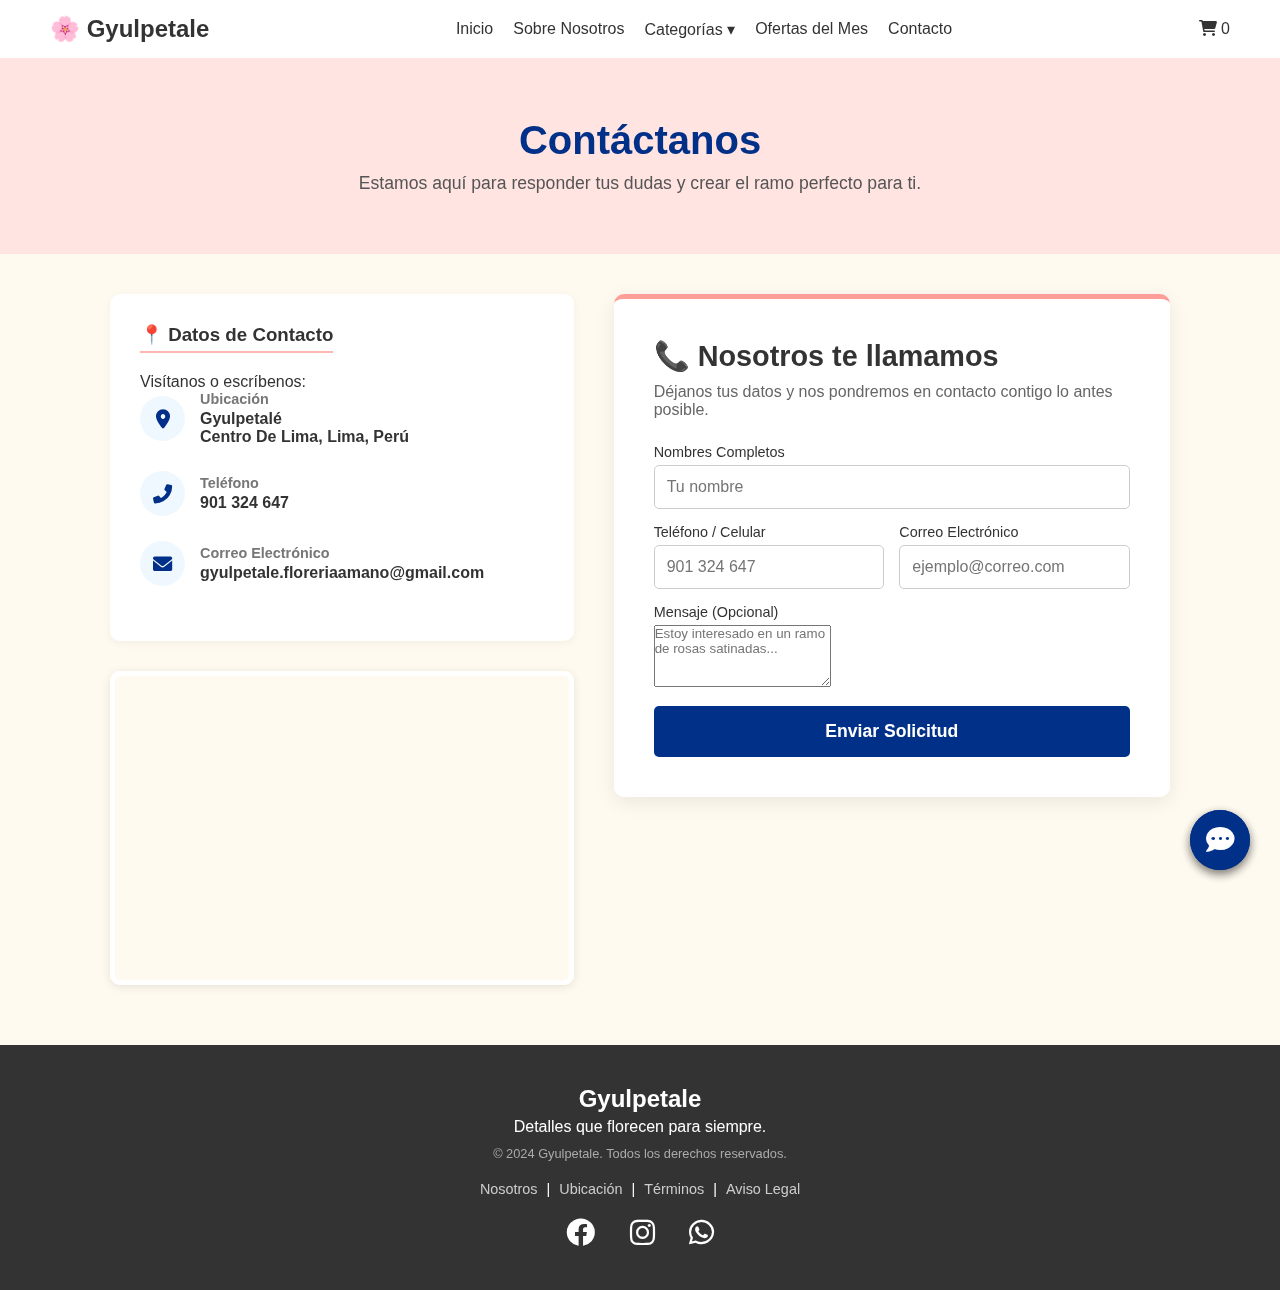
<file: contacto.html>
<!DOCTYPE html>
<html lang="es">
<head>
    <meta charset="UTF-8">
    <title>Contacto - Gyulpetale</title>
    <link rel="stylesheet" href="css/fondo.css">
    <link rel="stylesheet" href="css/estilos.css">
    <link rel="stylesheet" href="https://cdnjs.cloudflare.com/ajax/libs/font-awesome/6.0.0/css/all.min.css">
</head>
<body>

    <header>
        <nav class="menu-horizontal">
            <div class="logo-container">
                <h2>🌸 Gyulpetale</h2>
            </div>
            <ul class="links">
                <li><a href="index.html">Inicio</a></li>
                <li><a href="nosotros.html">Sobre Nosotros</a></li>
                <li class="dropdown">
                    <a href="#">Categorías ▾</a>
                    <ul class="dropdown-content">
                        <li><a href="categoria.html?tipo=tejido">Flores de Tejido</a></li>
                        <li><a href="categoria.html?tipo=limpiapipa">Flores de Limpiapipa</a></li>
                        <li><a href="categoria.html?tipo=satinada">Flores de Cinta Satinada</a></li>
                        <li><a href="categoria.html?tipo=eco">Flores Eco-sostenibles</a></li>
                    </ul>
                </li>
                <li><a href="ofertas.html">Ofertas del Mes</a></li>
                <li><a href="contacto.html" class="active">Contacto</a></li>
            </ul>
            <div class="carrito-icono" onclick="toggleCarrito()">
                <i class="fas fa-shopping-cart"></i> <span id="contador-carrito">0</span>
            </div>
        </nav>
    </header>

    <div class="overlay-fondo" id="overlay" onclick="toggleCarrito()"></div>
    <div class="sidebar-carrito" id="sidebar-carrito">
        <div class="sidebar-header">
            <h3>Tu Carrito</h3>
            <button class="btn-cerrar" onclick="toggleCarrito()">&times;</button>
        </div>
        <div class="carrito-items" id="carrito-items"></div>
        <div class="carrito-footer">
            <h3>Total: <span id="carrito-total">$0.00</span></h3>
            <a href="carrito.html" class="btn-ver-carrito">Ver Carrito Completo</a>
            <button class="btn-agregar" style="width:100%; margin-top:10px;" onclick="pagarPaypal()">Finalizar Compra</button>
        </div>
    </div>

    <div class="header-contacto">
        <h1>Contáctanos</h1>
        <p>Estamos aquí para responder tus dudas y crear el ramo perfecto para ti.</p>
    </div>

    <div class="contenedor-contacto">
        
        <div class="columna-info">
            <div class="tarjeta-datos">
                <h3>📍 Datos de Contacto</h3>
                <p>Visítanos o escríbenos:</p>
                
                <div class="dato-item">
                    <i class="fas fa-map-marker-alt"></i>
                    <div>
                        <h4>Ubicación</h4>
                        <p>Gyulpetalé<br>Centro De Lima, Lima, Perú</p>
                    </div>
                </div>

                <div class="dato-item">
                    <i class="fas fa-phone-alt"></i>
                    <div>
                        <h4>Teléfono</h4>
                        <p>901 324 647</p>
                    </div>
                </div>

                <div class="dato-item">
                    <i class="fas fa-envelope"></i>
                    <div>
                        <h4>Correo Electrónico</h4>
                        <p>gyulpetale.floreriaamano@gmail.com</p>
                    </div>
                </div>
            </div>

            <div class="mapa-container">
                <iframe 
                    src="https://www.google.com/maps/embed?pb=!1m18!1m12!1m3!1d3901.964560706248!2d-77.03536838561766!3d-12.04637309146747!2m3!1f0!2f0!3f0!3m2!1i1024!2i768!4f13.1!3m3!1m2!1s0x9105c8b61c9258df%3A0x63351d53337a5482!2sCentro%20Hist%C3%B3rico%20de%20Lima%2C%20Lima!5e0!3m2!1ses!2spe!4v1625068945621!5m2!1ses!2spe" 
                    width="100%" 
                    height="300" 
                    style="border:0;" 
                    allowfullscreen="" 
                    loading="lazy">
                </iframe>
            </div>
        </div>

        <div class="columna-formulario">
            <div class="form-box">
                <h3>📞 Nosotros te llamamos</h3>
                <p>Déjanos tus datos y nos pondremos en contacto contigo lo antes posible.</p>
                
                <form onsubmit="enviarFormulario(event)">
                    <div class="input-group">
                        <label>Nombres Completos</label>
                        <input type="text" placeholder="Tu nombre" required>
                    </div>

                    <div class="fila-doble">
                        <div class="input-group">
                            <label>Teléfono / Celular</label>
                            <input type="tel" placeholder="901 324 647" required>
                        </div>
                        <div class="input-group">
                            <label>Correo Electrónico</label>
                            <input type="email" placeholder="ejemplo@correo.com" required>
                        </div>
                    </div>

                    <div class="input-group">
                        <label>Mensaje (Opcional)</label>
                        <textarea rows="4" placeholder="Estoy interesado en un ramo de rosas satinadas..."></textarea>
                    </div>

                    <button type="submit" class="btn-enviar">Enviar Solicitud</button>
                </form>
            </div>
        </div>

    </div>
    <div class="chat-toggle" onclick="toggleChat()">
    <i class="fas fa-comment-dots"></i>
</div>

<div class="chat-window" id="chat-window">
    <div class="chat-header">
        <div class="chat-title">
            <span>🌸 Asistente Gyulpetale</span>
            <span class="status">En línea</span>
        </div>
        <button onclick="toggleChat()">&times;</button>
    </div>
    
    <div class="chat-body" id="chat-body">
        <div class="mensaje bot">
            <p>¡Hola! 👋 Soy el asistente virtual de Gyulpetale. ¿En qué puedo ayudarte hoy?</p>
        </div>
    </div>

    <script src="js/footer.js"></script>
    <script src="js/main.js"></script>
    <script src="js/chatbot.js"></script>
    <script src="js/fondo.js"></script>
    <script>
        // Función simple para simular el envío del formulario
        function enviarFormulario(e) {
            e.preventDefault(); // Evita que se recargue la página
            alert("¡Gracias! Hemos recibido tus datos. Nos comunicaremos contigo al 901 324 647 a la brevedad. 🌸");
            e.target.reset(); // Limpia el formulario
        }
    </script>
</body>
</html>
</file>
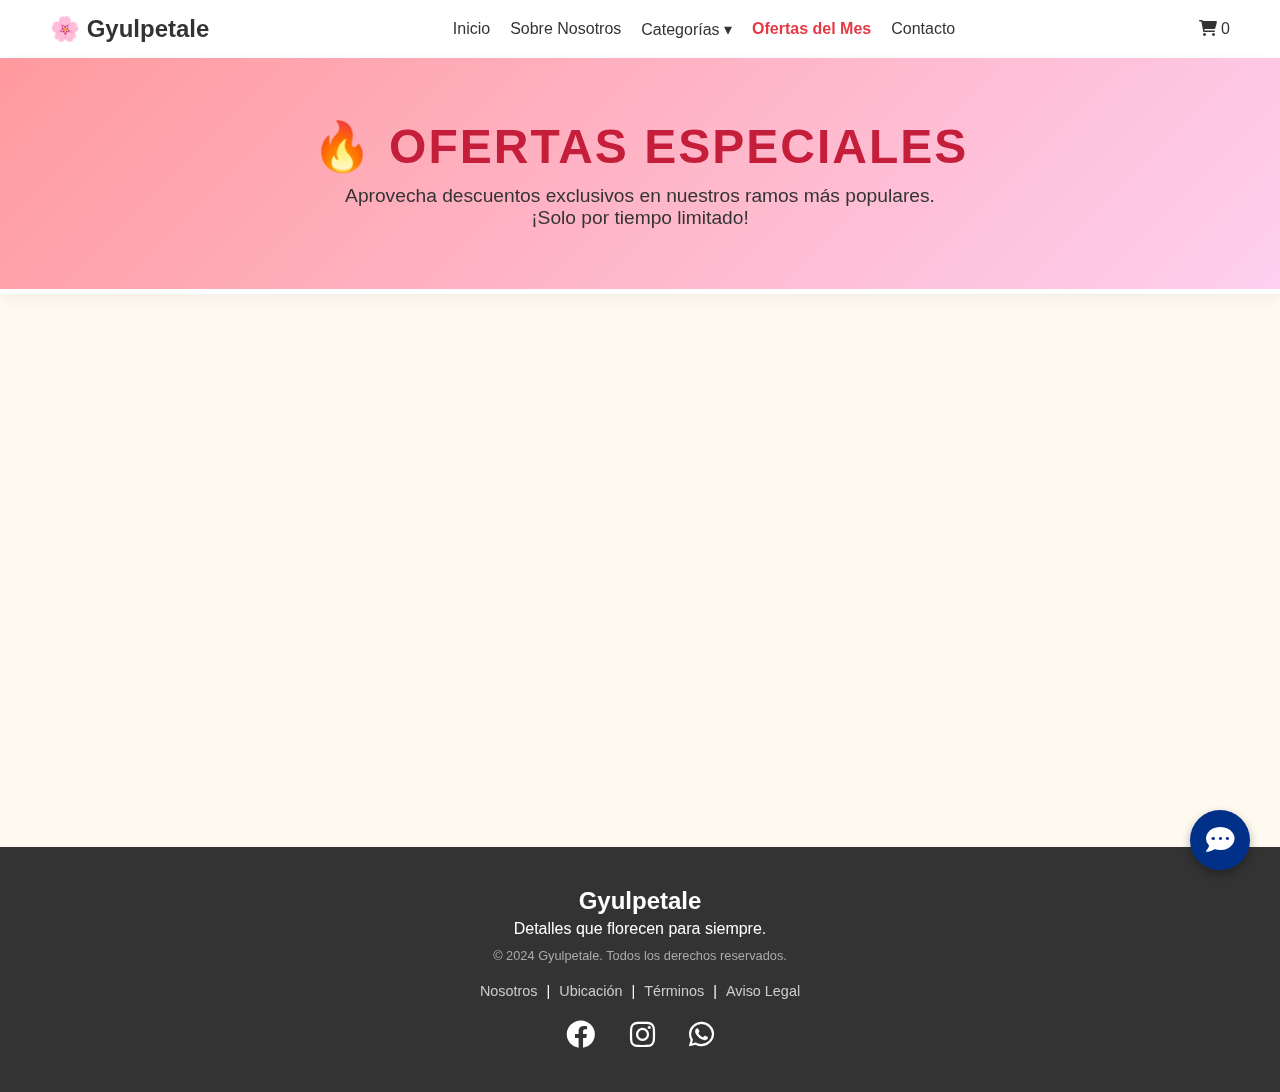
<file: ofertas.html>
<!DOCTYPE html>
<html lang="es">
<head>
    <meta charset="UTF-8">
    <title>Ofertas del Mes - Gyulpetale</title>
    <link rel="stylesheet" href="css/fondo.css">
    <link rel="stylesheet" href="css/estilos.css">
    <link rel="stylesheet" href="https://cdnjs.cloudflare.com/ajax/libs/font-awesome/6.0.0/css/all.min.css">
</head>
<body>

    <header>
        <nav class="menu-horizontal">
            <div class="logo-container">
                <h2>🌸 Gyulpetale</h2>
            </div>
            <ul class="links">
                <li><a href="index.html">Inicio</a></li>
                <li><a href="nosotros.html">Sobre Nosotros</a></li>
                <li class="dropdown">
                    <a href="#">Categorías ▾</a>
                    <ul class="dropdown-content">
                        <li><a href="categoria.html?tipo=tejido">Flores de Tejido</a></li>
                        <li><a href="categoria.html?tipo=limpiapipa">Flores de Limpiapipa</a></li>
                        <li><a href="categoria.html?tipo=satinada">Flores de Cinta Satinada</a></li>
                        <li><a href="categoria.html?tipo=eco">Flores Eco-sostenibles</a></li>
                    </ul>
                </li>
                <li><a href="ofertas.html" class="active" style="color: #e63946; font-weight: bold;">Ofertas del Mes</a></li>
                <li><a href="contacto.html">Contacto</a></li>
            </ul>
            <div class="carrito-icono" onclick="toggleCarrito()">
                <i class="fas fa-shopping-cart"></i> <span id="contador-carrito">0</span>
            </div>
        </nav>
    </header>

    <div class="overlay-fondo" id="overlay" onclick="toggleCarrito()"></div>
    <div class="sidebar-carrito" id="sidebar-carrito">
        <div class="sidebar-header">
            <h3>Tu Carrito</h3>
            <button class="btn-cerrar" onclick="toggleCarrito()">×</button>
        </div>
        <div class="carrito-items" id="carrito-items"></div>
        <div class="carrito-footer">
            <h3>Total: <span id="carrito-total">$0.00</span></h3>
            <a href="carrito.html" class="btn-ver-carrito">Ver Carrito Completo</a>
            <button class="btn-agregar" style="width:100%; margin-top:10px;" onclick="pagarPaypal()">Finalizar Compra</button>
        </div>
    </div>

    <div class="hero-ofertas">
        <div class="contenido-hero-ofertas">
            <h1>🔥 Ofertas Especiales</h1>
            <p>Aprovecha descuentos exclusivos en nuestros ramos más populares. ¡Solo por tiempo limitado!</p>
        </div>
    </div>

    <section class="seccion-productos">
        <div class="grid-productos" id="lista-ofertas">
            <p style="text-align: center; width: 100%; grid-column: 1/-1;">Cargando ofertas...</p>
        </div>
    </section>
   
    <script src="js/chatbot.js"></script>
    <script src="js/db.js"></script>
    <script src="js/main.js"></script>
    <script src="js/fondo.js"></script>
    <script src="js/footer.js"></script>


</body>
</html>
</file>
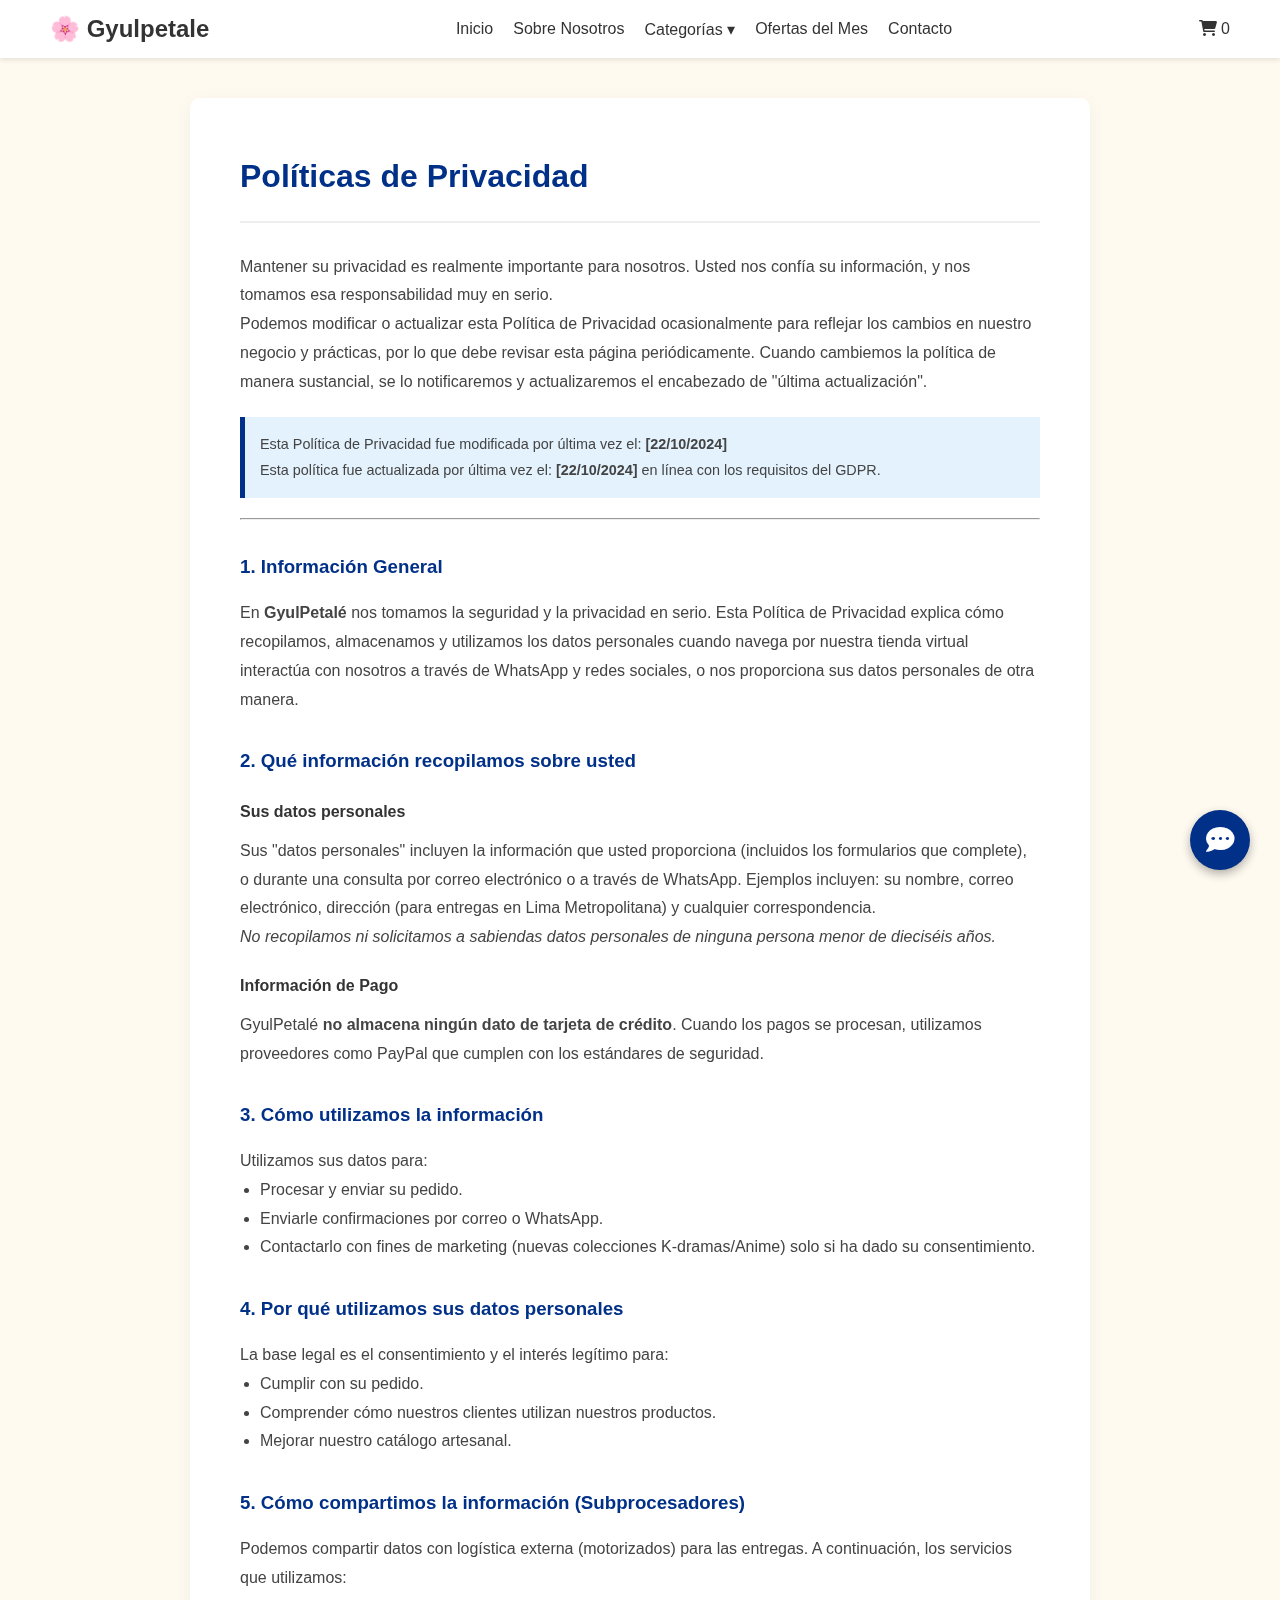
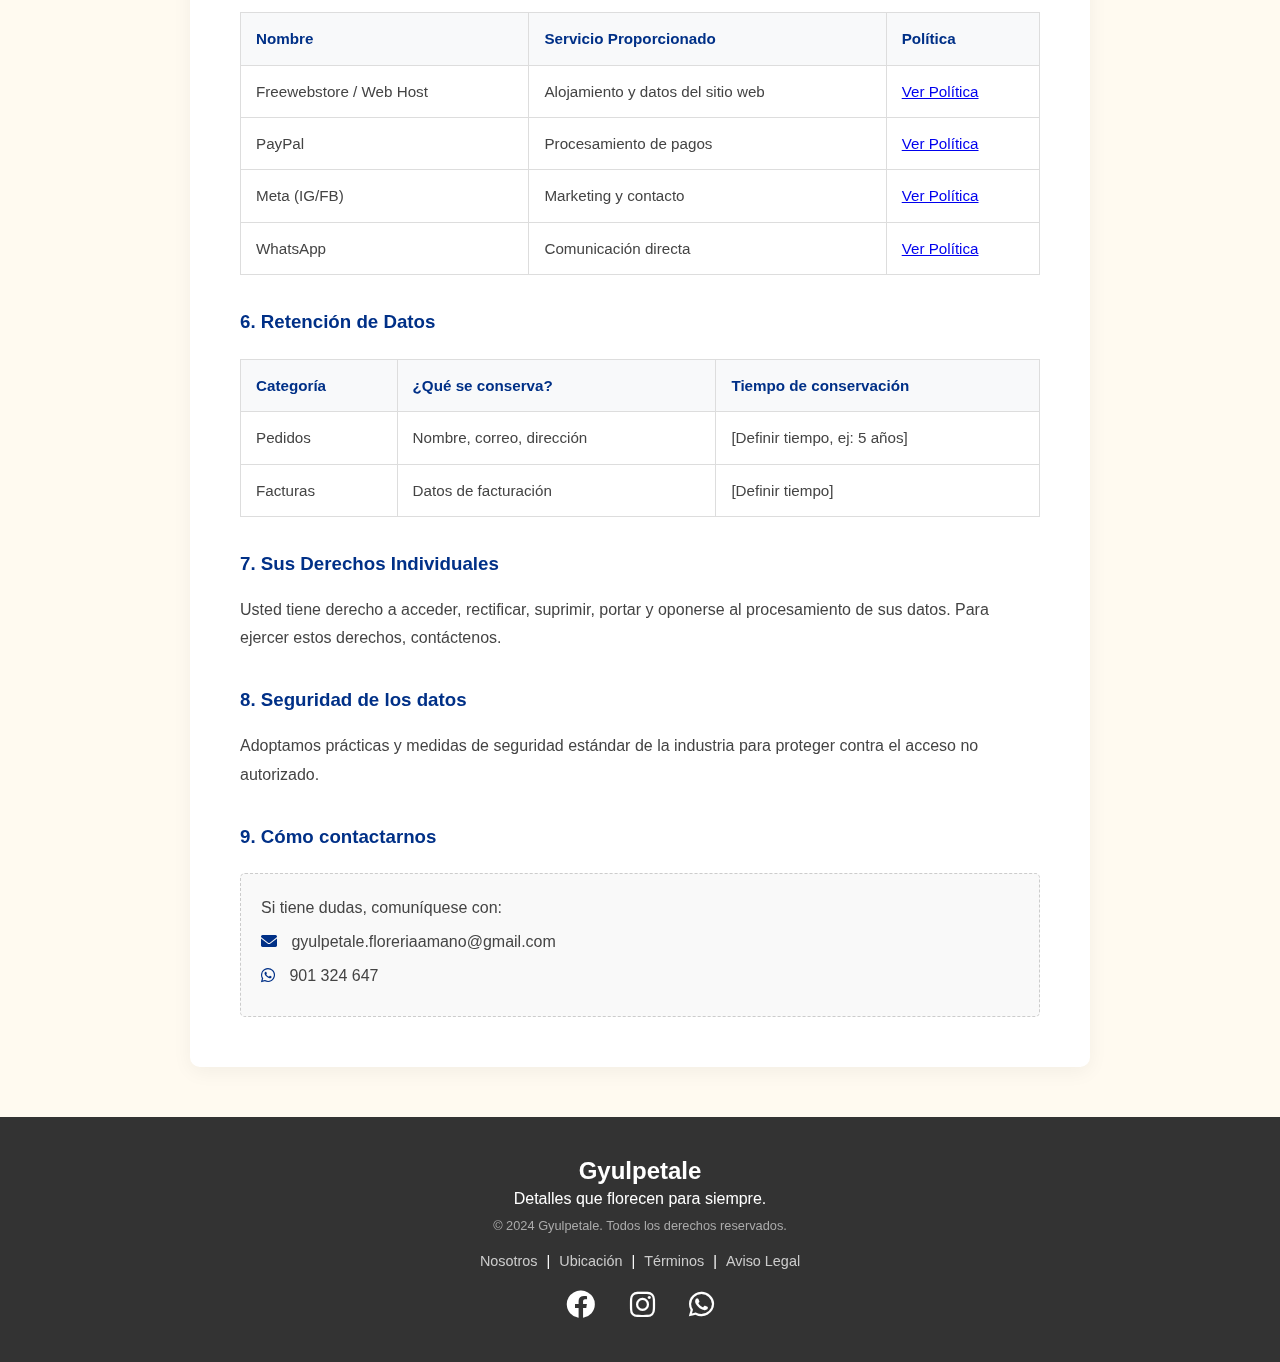
<file: politicas.html>
<!DOCTYPE html>
<html lang="es">
<head>
    <meta charset="UTF-8">
    <title>Políticas de Privacidad - Gyulpetale</title>
    <link rel="stylesheet" href="css/estilos.css">
    <link rel="stylesheet" href="css/fondo.css"> <link rel="stylesheet" href="https://cdnjs.cloudflare.com/ajax/libs/font-awesome/6.0.0/css/all.min.css">
</head>
<body>

    <header>
        <nav class="menu-horizontal">
            <div class="logo-container">
                <h2>🌸 Gyulpetale</h2>
            </div>
            <ul class="links">
                <li><a href="index.html">Inicio</a></li>
                <li><a href="nosotros.html">Sobre Nosotros</a></li>
                <li class="dropdown">
                    <a href="#">Categorías ▾</a>
                    <ul class="dropdown-content">
                        <li><a href="categoria.html?tipo=tejido">Flores de Tejido</a></li>
                        <li><a href="categoria.html?tipo=limpiapipa">Flores de Limpiapipa</a></li>
                        <li><a href="categoria.html?tipo=satinada">Flores de Cinta Satinada</a></li>
                        <li><a href="categoria.html?tipo=eco">Flores Eco-sostenibles</a></li>
                    </ul>
                </li>
                <li><a href="ofertas.html">Ofertas del Mes</a></li>
                <li><a href="contacto.html">Contacto</a></li>
            </ul>
            <div class="carrito-icono" onclick="toggleCarrito()">
                <i class="fas fa-shopping-cart"></i> <span id="contador-carrito">0</span>
            </div>
        </nav>
    </header>

    <div class="overlay-fondo" id="overlay" onclick="toggleCarrito()"></div>
    <div class="sidebar-carrito" id="sidebar-carrito">
        <div class="sidebar-header">
            <h3>Tu Carrito</h3>
            <button class="btn-cerrar" onclick="toggleCarrito()">×</button>
        </div>
        <div class="carrito-items" id="carrito-items"></div>
        <div class="carrito-footer">
            <h3>Total: <span id="carrito-total">$0.00</span></h3>
            <a href="carrito.html" class="btn-ver-carrito">Ver Carrito Completo</a>
            <button class="btn-agregar" style="width:100%; margin-top:10px;" onclick="pagarPaypal()">Finalizar Compra</button>
        </div>
    </div>

    <div class="contenedor-legal">
        <h1>Políticas de Privacidad</h1>
        
        <p class="intro-legal">
            Mantener su privacidad es realmente importante para nosotros. Usted nos confía su información, y nos tomamos esa responsabilidad muy en serio.
        </p>
        
        <p>Podemos modificar o actualizar esta Política de Privacidad ocasionalmente para reflejar los cambios en nuestro negocio y prácticas, por lo que debe revisar esta página periódicamente. Cuando cambiemos la política de manera sustancial, se lo notificaremos y actualizaremos el encabezado de "última actualización".</p>
        
        <div class="alerta-fecha">
            <p>Esta Política de Privacidad fue modificada por última vez el: <strong>[22/10/2024]</strong></p>
            <p>Esta política fue actualizada por última vez el: <strong>[22/10/2024]</strong> en línea con los requisitos del GDPR.</p>
        </div>

        <hr>

        <h3>1. Información General</h3>
        <p>En <strong>GyulPetalé</strong> nos tomamos la seguridad y la privacidad en serio. Esta Política de Privacidad explica cómo recopilamos, almacenamos y utilizamos los datos personales cuando navega por nuestra tienda virtual interactúa con nosotros a través de WhatsApp y redes sociales, o nos proporciona sus datos personales de otra manera.</p>

        <h3>2. Qué información recopilamos sobre usted</h3>
        <h4>Sus datos personales</h4>
        <p>Sus "datos personales" incluyen la información que usted proporciona (incluidos los formularios que complete), o durante una consulta por correo electrónico o a través de WhatsApp. Ejemplos incluyen: su nombre, correo electrónico, dirección (para entregas en Lima Metropolitana) y cualquier correspondencia.</p>
        <p><em>No recopilamos ni solicitamos a sabiendas datos personales de ninguna persona menor de dieciséis años.</em></p>

        <h4>Información de Pago</h4>
        <p>GyulPetalé <strong>no almacena ningún dato de tarjeta de crédito</strong>. Cuando los pagos se procesan, utilizamos proveedores como PayPal que cumplen con los estándares de seguridad.</p>

        <h3>3. Cómo utilizamos la información</h3>
        <p>Utilizamos sus datos para:</p>
        <ul>
            <li>Procesar y enviar su pedido.</li>
            <li>Enviarle confirmaciones por correo o WhatsApp.</li>
            <li>Contactarlo con fines de marketing (nuevas colecciones K-dramas/Anime) solo si ha dado su consentimiento.</li>
        </ul>

        <h3>4. Por qué utilizamos sus datos personales</h3>
        <p>La base legal es el consentimiento y el interés legítimo para:</p>
        <ul>
            <li>Cumplir con su pedido.</li>
            <li>Comprender cómo nuestros clientes utilizan nuestros productos.</li>
            <li>Mejorar nuestro catálogo artesanal.</li>
        </ul>

        <h3>5. Cómo compartimos la información (Subprocesadores)</h3>
        <p>Podemos compartir datos con logística externa (motorizados) para las entregas. A continuación, los servicios que utilizamos:</p>

        <div class="tabla-responsive">
            <table>
                <thead>
                    <tr>
                        <th>Nombre</th>
                        <th>Servicio Proporcionado</th>
                        <th>Política</th>
                    </tr>
                </thead>
                <tbody>
                    <tr>
                        <td>Freewebstore / Web Host</td>
                        <td>Alojamiento y datos del sitio web</td>
                        <td><a href="#">Ver Política</a></td>
                    </tr>
                    <tr>
                        <td>PayPal</td>
                        <td>Procesamiento de pagos</td>
                        <td><a href="#">Ver Política</a></td>
                    </tr>
                    <tr>
                        <td>Meta (IG/FB)</td>
                        <td>Marketing y contacto</td>
                        <td><a href="#">Ver Política</a></td>
                    </tr>
                    <tr>
                        <td>WhatsApp</td>
                        <td>Comunicación directa</td>
                        <td><a href="#">Ver Política</a></td>
                    </tr>
                </tbody>
            </table>
        </div>

        <h3>6. Retención de Datos</h3>
        <div class="tabla-responsive">
            <table>
                <thead>
                    <tr>
                        <th>Categoría</th>
                        <th>¿Qué se conserva?</th>
                        <th>Tiempo de conservación</th>
                    </tr>
                </thead>
                <tbody>
                    <tr>
                        <td>Pedidos</td>
                        <td>Nombre, correo, dirección</td>
                        <td>[Definir tiempo, ej: 5 años]</td>
                    </tr>
                    <tr>
                        <td>Facturas</td>
                        <td>Datos de facturación</td>
                        <td>[Definir tiempo]</td>
                    </tr>
                </tbody>
            </table>
        </div>

        <h3>7. Sus Derechos Individuales</h3>
        <p>Usted tiene derecho a acceder, rectificar, suprimir, portar y oponerse al procesamiento de sus datos. Para ejercer estos derechos, contáctenos.</p>

        <h3>8. Seguridad de los datos</h3>
        <p>Adoptamos prácticas y medidas de seguridad estándar de la industria para proteger contra el acceso no autorizado.</p>

        <h3>9. Cómo contactarnos</h3>
        <div class="contacto-legal">
            <p>Si tiene dudas, comuníquese con:</p>
            <p><i class="fas fa-envelope"></i> gyulpetale.floreriaamano@gmail.com</p>
            <p><i class="fab fa-whatsapp"></i> 901 324 647</p>
        </div>
    </div>

    <script src="js/db.js"></script>
    <script src="js/main.js"></script>
    <script src="js/chatbot.js"></script>
    <script src="js/fondo.js"></script>
    <script src="js/footer.js"></script>

</body>
</html>
</file>
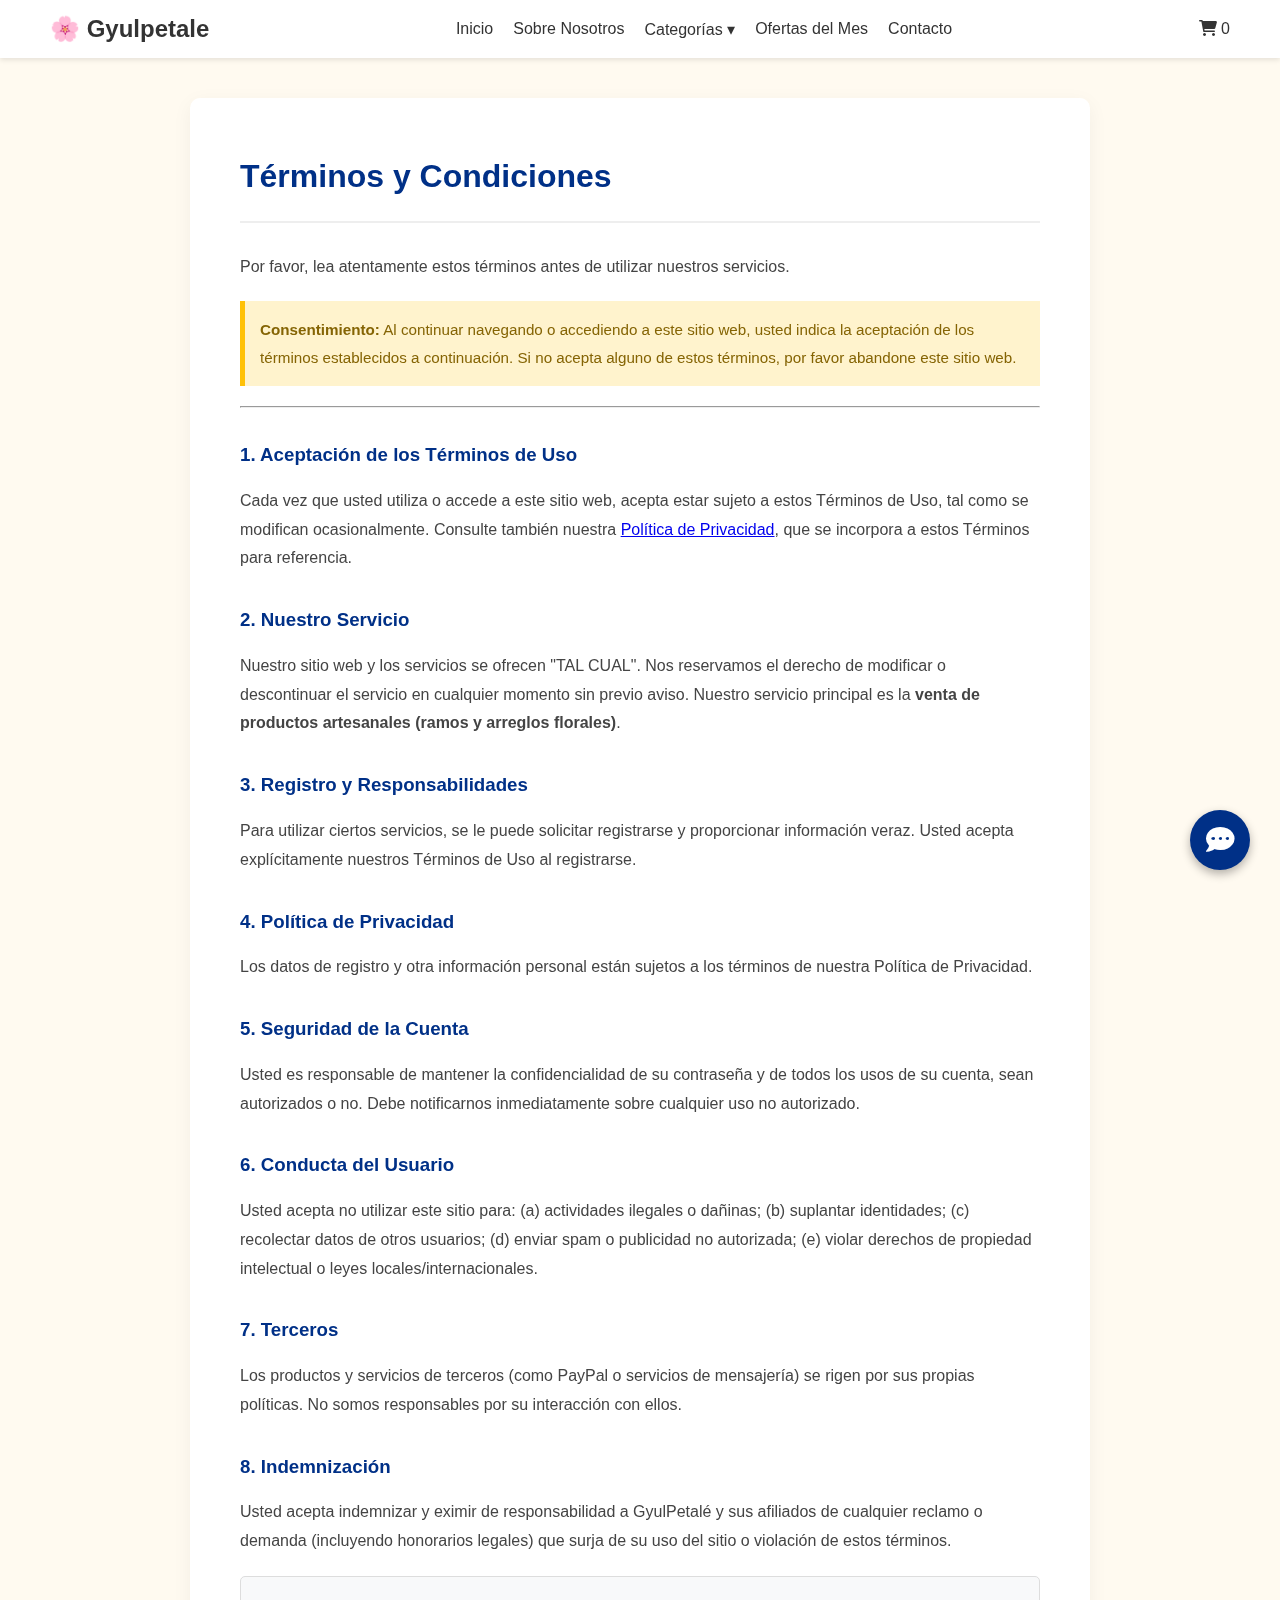
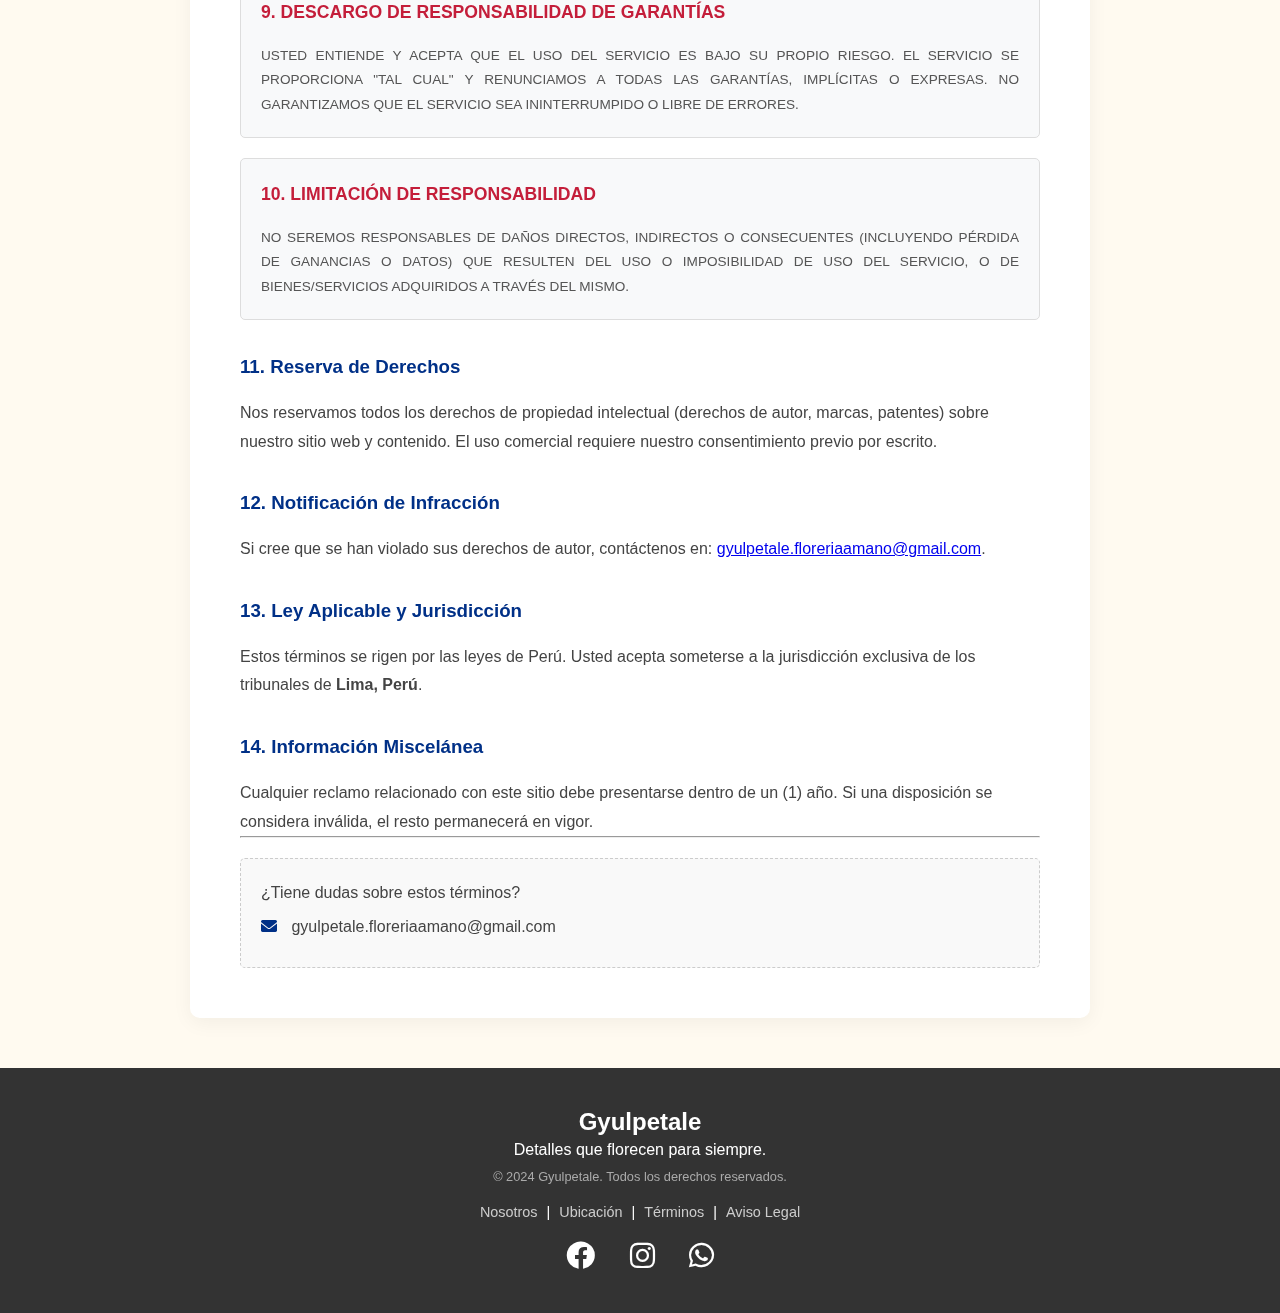
<file: terminos.html>
<!DOCTYPE html>
<html lang="es">
<head>
    <meta charset="UTF-8">
    <title>Términos y Condiciones - Gyulpetale</title>
    <link rel="stylesheet" href="css/estilos.css">
    <link rel="stylesheet" href="css/fondo.css"> <link rel="stylesheet" href="https://cdnjs.cloudflare.com/ajax/libs/font-awesome/6.0.0/css/all.min.css">
</head>
<body>

    <header>
        <nav class="menu-horizontal">
            <div class="logo-container">
                <h2>🌸 Gyulpetale</h2>
            </div>
            <ul class="links">
                <li><a href="index.html">Inicio</a></li>
                <li><a href="nosotros.html">Sobre Nosotros</a></li>
                <li class="dropdown">
                    <a href="#">Categorías ▾</a>
                    <ul class="dropdown-content">
                        <li><a href="categoria.html?tipo=tejido">Flores de Tejido</a></li>
                        <li><a href="categoria.html?tipo=limpiapipa">Flores de Limpiapipa</a></li>
                        <li><a href="categoria.html?tipo=satinada">Flores de Cinta Satinada</a></li>
                        <li><a href="categoria.html?tipo=eco">Flores Eco-sostenibles</a></li>
                    </ul>
                </li>
                <li><a href="ofertas.html">Ofertas del Mes</a></li>
                <li><a href="contacto.html">Contacto</a></li>
            </ul>
            <div class="carrito-icono" onclick="toggleCarrito()">
                <i class="fas fa-shopping-cart"></i> <span id="contador-carrito">0</span>
            </div>
        </nav>
    </header>

    <div class="overlay-fondo" id="overlay" onclick="toggleCarrito()"></div>
    <div class="sidebar-carrito" id="sidebar-carrito">
        <div class="sidebar-header">
            <h3>Tu Carrito</h3>
            <button class="btn-cerrar" onclick="toggleCarrito()">×</button>
        </div>
        <div class="carrito-items" id="carrito-items"></div>
        <div class="carrito-footer">
            <h3>Total: <span id="carrito-total">$0.00</span></h3>
            <a href="carrito.html" class="btn-ver-carrito">Ver Carrito Completo</a>
            <button class="btn-agregar" style="width:100%; margin-top:10px;" onclick="pagarPaypal()">Finalizar Compra</button>
        </div>
    </div>

    <div class="contenedor-legal">
        <h1>Términos y Condiciones</h1>
        <p class="intro-legal">Por favor, lea atentamente estos términos antes de utilizar nuestros servicios.</p>
        
        <div class="alerta-legal">
            <p><strong>Consentimiento:</strong> Al continuar navegando o accediendo a este sitio web, usted indica la aceptación de los términos establecidos a continuación. Si no acepta alguno de estos términos, por favor abandone este sitio web.</p>
        </div>

        <hr>

        <h3>1. Aceptación de los Términos de Uso</h3>
        <p>Cada vez que usted utiliza o accede a este sitio web, acepta estar sujeto a estos Términos de Uso, tal como se modifican ocasionalmente. Consulte también nuestra <a href="politicas.html">Política de Privacidad</a>, que se incorpora a estos Términos para referencia.</p>

        <h3>2. Nuestro Servicio</h3>
        <p>Nuestro sitio web y los servicios se ofrecen "TAL CUAL". Nos reservamos el derecho de modificar o descontinuar el servicio en cualquier momento sin previo aviso. Nuestro servicio principal es la <strong>venta de productos artesanales (ramos y arreglos florales)</strong>.</p>

        <h3>3. Registro y Responsabilidades</h3>
        <p>Para utilizar ciertos servicios, se le puede solicitar registrarse y proporcionar información veraz. Usted acepta explícitamente nuestros Términos de Uso al registrarse.</p>

        <h3>4. Política de Privacidad</h3>
        <p>Los datos de registro y otra información personal están sujetos a los términos de nuestra Política de Privacidad.</p>

        <h3>5. Seguridad de la Cuenta</h3>
        <p>Usted es responsable de mantener la confidencialidad de su contraseña y de todos los usos de su cuenta, sean autorizados o no. Debe notificarnos inmediatamente sobre cualquier uso no autorizado.</p>

        <h3>6. Conducta del Usuario</h3>
        <p>Usted acepta no utilizar este sitio para: (a) actividades ilegales o dañinas; (b) suplantar identidades; (c) recolectar datos de otros usuarios; (d) enviar spam o publicidad no autorizada; (e) violar derechos de propiedad intelectual o leyes locales/internacionales.</p>

        <h3>7. Terceros</h3>
        <p>Los productos y servicios de terceros (como PayPal o servicios de mensajería) se rigen por sus propias políticas. No somos responsables por su interacción con ellos.</p>

        <h3>8. Indemnización</h3>
        <p>Usted acepta indemnizar y eximir de responsabilidad a GyulPetalé y sus afiliados de cualquier reclamo o demanda (incluyendo honorarios legales) que surja de su uso del sitio o violación de estos términos.</p>

        <div class="caja-descargo">
            <h3>9. Descargo de Responsabilidad de Garantías</h3>
            <p>USTED ENTIENDE Y ACEPTA QUE EL USO DEL SERVICIO ES BAJO SU PROPIO RIESGO. EL SERVICIO SE PROPORCIONA "TAL CUAL" Y RENUNCIAMOS A TODAS LAS GARANTÍAS, IMPLÍCITAS O EXPRESAS. NO GARANTIZAMOS QUE EL SERVICIO SEA ININTERRUMPIDO O LIBRE DE ERRORES.</p>
        </div>

        <div class="caja-descargo">
            <h3>10. Limitación de Responsabilidad</h3>
            <p>NO SEREMOS RESPONSABLES DE DAÑOS DIRECTOS, INDIRECTOS O CONSECUENTES (INCLUYENDO PÉRDIDA DE GANANCIAS O DATOS) QUE RESULTEN DEL USO O IMPOSIBILIDAD DE USO DEL SERVICIO, O DE BIENES/SERVICIOS ADQUIRIDOS A TRAVÉS DEL MISMO.</p>
        </div>

        <h3>11. Reserva de Derechos</h3>
        <p>Nos reservamos todos los derechos de propiedad intelectual (derechos de autor, marcas, patentes) sobre nuestro sitio web y contenido. El uso comercial requiere nuestro consentimiento previo por escrito.</p>

        <h3>12. Notificación de Infracción</h3>
        <p>Si cree que se han violado sus derechos de autor, contáctenos en: <a href="mailto:gyulpetale.floreriaamano@gmail.com">gyulpetale.floreriaamano@gmail.com</a>.</p>

        <h3>13. Ley Aplicable y Jurisdicción</h3>
        <p>Estos términos se rigen por las leyes de Perú. Usted acepta someterse a la jurisdicción exclusiva de los tribunales de <strong>Lima, Perú</strong>.</p>

        <h3>14. Información Miscelánea</h3>
        <p>Cualquier reclamo relacionado con este sitio debe presentarse dentro de un (1) año. Si una disposición se considera inválida, el resto permanecerá en vigor.</p>

        <hr>
        
        <div class="contacto-legal">
            <p>¿Tiene dudas sobre estos términos?</p>
            <p><i class="fas fa-envelope"></i> gyulpetale.floreriaamano@gmail.com</p>
        </div>
    </div>

    <script src="js/db.js"></script>
    <script src="js/main.js"></script>
    <script src="js/chatbot.js"></script>
    <script src="js/fondo.js"></script>
    <script src="js/footer.js"></script>

</body>
</html>
</file>
<file: css/fondo.css>
/* =========================================
   FONDO.CSS - Estilos de la animación de fondo
   ========================================= */

#fondo-animado {
    position: fixed;
    top: 0;
    left: 0;
    width: 100%;
    height: 100%;
    overflow: hidden;
    z-index: -1; /* Detrás de todo */
    pointer-events: none; /* No interfiere con clics */
}

.petalo {
    position: absolute;
    top: -50px;
    display: block;
    width: 20px;
    height: 20px;
    background: #ffb7b2;
    border-radius: 150% 0 150% 0;
    opacity: 0.8;
    animation: caer linear infinite;
}

@keyframes caer {
    0% {
        top: -10%;
        transform: translateX(0) rotate(0deg);
        opacity: 0;
    }
    20% {
        opacity: 1;
    }
    100% {
        top: 110%;
        transform: translateX(100px) rotate(360deg);
        opacity: 0;
    }
}

/* Variaciones de color */
.petalo:nth-child(even) {
    background: #e2f0cb; /* Verde suave */
    border-radius: 0 150% 0 150%;
}
.petalo:nth-child(3n) {
    background: #ffdac1; /* Durazno */
}
</file>
<file: css/estilos.css>
/* Reset básico */
* { margin: 0; padding: 0; box-sizing: border-box; font-family: 'Helvetica Neue', sans-serif; }

/* Variables de color */
:root {
    --color-principal: #ffb7b2; /* Rosa suave */
    --color-secundario: #ff9e99;
    --texto: #333;
    --blanco: #fff;
}

body { background-color: #fffaf0; color: var(--texto); }

/* Menú */
.menu-horizontal { display: flex; justify-content: space-between; align-items: center; padding: 15px 50px; background: var(--blanco); box-shadow: 0 2px 5px rgba(0,0,0,0.1); }
.links { list-style: none; display: flex; gap: 20px; }
.links a { text-decoration: none; color: var(--texto); font-weight: 500; transition: 0.3s; }
.links a:hover { color: var(--color-secundario); }

/* Dropdown */
.dropdown { position: relative; }
.dropdown-content { display: none; position: absolute; background-color: #f9f9f9; min-width: 160px; box-shadow: 0px 8px 16px 0px rgba(0,0,0,0.2); z-index: 1; }
.dropdown:hover .dropdown-content { display: block; }
.dropdown-content a { padding: 12px 16px; display: block; }

/* Buscador */
.buscador-container { text-align: center; background: var(--color-principal); padding: 10px; }
#buscador { padding: 8px; width: 50%; border: none; border-radius: 20px; text-align: center; }

/* Hero */
.hero { text-align: center; padding: 40px 20px; }
.logo-grande { width: 150px; border-radius: 50%; margin-bottom: 10px; }
.eslogan { font-style: italic; color: #777; font-size: 1.2rem; }


/* Productos Grid */
.seccion-productos { padding: 40px 50px; text-align: center; }
.grid-productos { display: grid; grid-template-columns: repeat(auto-fill, minmax(200px, 1fr)); gap: 20px; margin-top: 20px; }

.producto-card { background: white; padding: 15px; border-radius: 8px; box-shadow: 0 2px 5px rgba(0,0,0,0.1); transition: transform 0.3s; position: relative; }
.producto-card:hover { transform: translateY(-5px); }

/* Efecto Lupa Overlay en Card */
.img-container { position: relative; overflow: hidden; }
.img-container img { width: 100%; border-radius: 5px; }
.overlay { position: absolute; top: 0; left: 0; width: 100%; height: 100%; background: rgba(0,0,0,0.3); opacity: 0; transition: 0.3s; display: flex; justify-content: center; align-items: center; }
.img-container:hover .overlay { opacity: 1; }
.btn-lupa { background: white; border-radius: 50%; padding: 15px; color: var(--texto); font-size: 1.2rem; }

.btn-agregar { background: var(--color-principal); border: none; padding: 10px 20px; color: white; margin-top: 10px; cursor: pointer; width: 100%; }
.btn-agregar:hover { background: var(--color-secundario); }

/* Footer */
footer { 
    background: #333; 
    color: white; 
    padding: 40px 20px; 
    margin-top: 50px; 
    text-align: center; 
}

.footer-logo h4 { font-size: 1.5rem; margin-bottom: 5px; }

.footer-links-extra { margin: 20px 0; font-size: 0.9rem; }
.footer-links-extra a:hover { color: var(--color-principal) !important; }

.sociales { margin-top: 20px; }

/* Estilo para los iconos de redes sociales */
.sociales a {
    color: white; /* Color del icono */
    font-size: 1.8rem;
    margin: 0 15px;
    transition: 0.3s;
    display: inline-block;
}

.sociales a:hover {
    color: var(--color-principal); /* Cambia a rosa/color principal al pasar el mouse */
    transform: scale(1.2); /* Efecto de zoom */
}


/* --- ESTILOS DE OFERTA --- */
.precio-original {
    text-decoration: line-through;
    color: #999;
    font-size: 0.9rem;
    margin-right: 5px;
}
.precio-oferta {
    color: #e63946; /* Rojo oferta */
    font-weight: bold;
    font-size: 1.2rem;
}

/* --- CARRITO LATERAL (SIDEBAR) --- */
.sidebar-carrito {
    position: fixed;
    top: 0;
    right: -400px; /* Oculto a la derecha */
    width: 350px;
    height: 100%;
    background: white;
    box-shadow: -2px 0 5px rgba(0,0,0,0.2);
    transition: 0.3s;
    z-index: 1000;
    padding: 20px;
    display: flex;
    flex-direction: column;
}

.sidebar-carrito.mostrar {
    right: 0; /* Al agregar esta clase, se desliza y aparece */
}

.sidebar-header {
    display: flex;
    justify-content: space-between;
    align-items: center;
    border-bottom: 1px solid #eee;
    padding-bottom: 10px;
    margin-bottom: 20px;
}

.btn-cerrar {
    background: none;
    border: none;
    font-size: 1.5rem;
    cursor: pointer;
}

.carrito-items {
    flex: 1;
    overflow-y: auto; /* Scroll si hay muchos productos */
}

.item-carrito {
    display: flex;
    justify-content: space-between;
    align-items: center;
    margin-bottom: 15px;
    border-bottom: 1px solid #f0f0f0;
    padding-bottom: 10px;
}

.item-info h4 { font-size: 0.9rem; margin-bottom: 5px; }
.item-info p { color: #555; font-size: 0.85rem; }

.btn-eliminar {
    color: #ff4d4d;
    cursor: pointer;
    background: none;
    border: none;
    font-size: 1rem;
}

.carrito-footer {
    border-top: 1px solid #eee;
    padding-top: 20px;
}

.btn-ver-carrito {
    display: block;
    width: 100%;
    padding: 10px;
    background: #333;
    color: white;
    text-align: center;
    text-decoration: none;
    margin-top: 10px;
    border-radius: 5px;
}
.btn-ver-carrito:hover { background: #555; }

/* Fondo oscuro cuando abres el carrito */
.overlay-fondo {
    position: fixed;
    top: 0; left: 0; width: 100%; height: 100%;
    background: rgba(0,0,0,0.5);
    z-index: 999;
    display: none;
}
.overlay-fondo.mostrar { display: block; }

/* tajetas pago*/
/* --- ESTILOS DE LA PÁGINA DE PAGO --- */
.bg-gris { background-color: #f4f6f8; }

.menu-pago {
    background: white;
    padding: 15px 50px;
    border-bottom: 1px solid #ddd;
    text-align: center;
}
.logo-pago {
    font-size: 1.5rem;
    text-decoration: none;
    color: #333;
    font-weight: bold;
}

.checkout-container {
    display: flex;
    max-width: 1000px;
    margin: 40px auto;
    gap: 30px;
    padding: 0 20px;
}

/* Columna Izquierda (Formulario) */
.columna-form {
    flex: 2;
    background: white;
    padding: 30px;
    border-radius: 10px;
    box-shadow: 0 2px 10px rgba(0,0,0,0.05);
}

.opciones-pago { display: flex; gap: 10px; margin-bottom: 20px; }
.btn-metodo {
    flex: 1;
    padding: 10px;
    border: 1px solid #ddd;
    background: #fff;
    cursor: pointer;
    border-radius: 5px;
    font-size: 1rem;
}
.btn-metodo.activo {
    border-color: #003087;
    background: #eef4ff;
    color: #003087;
    font-weight: bold;
}

.input-group { margin-bottom: 15px; }
.input-group label { display: block; margin-bottom: 5px; font-weight: 500; font-size: 0.9rem; }
.input-group input {
    width: 100%;
    padding: 12px;
    border: 1px solid #ccc;
    border-radius: 5px;
    font-size: 1rem;
}
.input-con-icono { position: relative; }
.input-con-icono i { position: absolute; left: 10px; top: 12px; color: #777; }
.input-con-icono input { padding-left: 35px; }

.fila-doble { display: flex; gap: 15px; }
.fila-doble .input-group { flex: 1; }

.btn-pagar-real {
    width: 100%;
    padding: 15px;
    background: #28a745;
    color: white;
    font-size: 1.1rem;
    border: none;
    border-radius: 5px;
    cursor: pointer;
    margin-top: 10px;
    font-weight: bold;
    transition: 0.3s;
}
.btn-pagar-real:hover { background: #218838; }

.seguridad-msg { text-align: center; color: #777; font-size: 0.8rem; margin-top: 15px; }

/* Columna Derecha (Resumen) */
.columna-resumen {
    flex: 1;
    background: white;
    padding: 30px;
    border-radius: 10px;
    box-shadow: 0 2px 10px rgba(0,0,0,0.05);
    height: fit-content;
}

.item-resumen {
    display: flex;
    justify-content: space-between;
    align-items: center;
    padding: 10px 0;
    border-bottom: 1px solid #eee;
    font-size: 0.9rem;
}
.item-resumen .info { display: flex; align-items: center; gap: 10px; }
.total-final {
    display: flex;
    justify-content: space-between;
    font-size: 1.2rem;
    font-weight: bold;
    margin-top: 20px;
    padding-top: 20px;
    border-top: 2px solid #eee;
}

/* Pantalla de Carga (Spinner) */
.loading-overlay {
    position: fixed;
    top: 0; left: 0; width: 100%; height: 100%;
    background: rgba(255,255,255,0.9);
    display: none; /* Oculto por defecto */
    flex-direction: column;
    justify-content: center;
    align-items: center;
    z-index: 2000;
}
.spinner {
    border: 5px solid #f3f3f3;
    border-top: 5px solid #ffb7b2; /* Color principal */
    border-radius: 50%;
    width: 50px;
    height: 50px;
    animation: spin 1s linear infinite;
    margin-bottom: 10px;
}
@keyframes spin { 0% { transform: rotate(0deg); } 100% { transform: rotate(360deg); } }

/* Modal de Éxito */
.modal-exito {
    position: fixed;
    top: 0; left: 0; width: 100%; height: 100%;
    background: rgba(0,0,0,0.5);
    display: none;
    justify-content: center;
    align-items: center;
    z-index: 2001;
}
.contenido-modal {
    background: white;
    padding: 40px;
    border-radius: 10px;
    text-align: center;
    animation: entrada 0.3s ease-out;
}
.icono-exito { color: #28a745; font-size: 4rem; margin-bottom: 20px; }
.contenido-modal button {
    background: #333; color: white; padding: 10px 20px; border: none; margin-top: 20px; cursor: pointer;
}
@keyframes entrada { from {transform: scale(0.8); opacity: 0;} to {transform: scale(1); opacity: 1;} }

/* Responsive para celular */
@media (max-width: 768px) {
    .checkout-container { flex-direction: column-reverse; }
}

/* --- ESTILOS PÁGINA SOBRE NOSOTROS --- */

/* Hero Banner (Encabezado con fondo) */
.about-hero {
    background: linear-gradient(rgba(0,0,0,0.4), rgba(0,0,0,0.4)), url('https://via.placeholder.com/1200x400/ffb7b2/333?text=Nuestro+Taller'); /* Cambia esta URL por una foto de tu taller */
    background-size: cover;
    background-position: center;
    height: 300px;
    display: flex;
    align-items: center;
    justify-content: center;
    text-align: center;
    color: white;
    margin-bottom: 40px;
}
.hero-text h1 { font-size: 3rem; margin-bottom: 10px; text-shadow: 2px 2px 4px rgba(0,0,0,0.5); }
.hero-text p { font-size: 1.2rem; font-style: italic; }

.container-nosotros {
    max-width: 1000px;
    margin: 0 auto;
    padding: 20px;
}

/* Sección Historia */
.historia-section {
    display: flex;
    gap: 40px;
    align-items: center;
    margin-bottom: 60px;
}
.col-texto { flex: 1; }
.col-texto h2 { color: #003087; margin-bottom: 20px; font-size: 2rem; }
.col-texto p { line-height: 1.6; color: #555; font-size: 1.05rem; }
.lista-materiales { margin: 15px 0; padding-left: 20px; }
.lista-materiales li { margin-bottom: 5px; color: #444; }

.col-imagen { flex: 1; }
.col-imagen img { width: 100%; border-radius: 10px; box-shadow: 0 5px 15px rgba(0,0,0,0.1); }

/* Caja de Inspiración (Mandarina) */
.inspiracion-box {
    background-color: #fff8e1; /* Fondo amarillito suave */
    padding: 40px;
    border-radius: 15px;
    text-align: center;
    margin-bottom: 60px;
    border: 2px dashed #ffb74d; /* Naranja mandarina */
    position: relative;
}
.mandarina-icon { font-size: 3rem; margin-bottom: 10px; }
.inspiracion-box h2 { color: #f57c00; margin-bottom: 15px; }

blockquote {
    font-family: 'Georgia', serif;
    font-style: italic;
    font-size: 1.2rem;
    color: #444;
    margin: 30px auto;
    max-width: 800px;
    position: relative;
    padding: 20px;
    border-left: 5px solid #ffb74d;
    background: #fff;
}
.metafora-cierre { font-weight: 500; color: #333; max-width: 800px; margin: 0 auto; }

/* Misión y Visión */
.mision-vision-grid {
    display: flex;
    gap: 20px;
    margin-bottom: 60px;
}
.mv-card {
    flex: 1;
    background: white;
    padding: 30px;
    border-radius: 10px;
    box-shadow: 0 4px 10px rgba(0,0,0,0.05);
    text-align: center;
    border-top: 4px solid var(--color-principal);
    transition: transform 0.3s;
}
.mv-card:hover { transform: translateY(-5px); }
.mv-card i { font-size: 2.5rem; color: var(--color-secundario); margin-bottom: 15px; }
.mv-card h3 { margin-bottom: 15px; color: #333; }
.mv-card p { color: #666; line-height: 1.5; }

/* Grid de Valores */
.valores-section { text-align: center; margin-bottom: 50px; }
.valores-section h2 { margin-bottom: 30px; font-size: 2rem; color: #333; }

.valores-grid {
    display: grid;
    grid-template-columns: repeat(auto-fit, minmax(250px, 1fr)); /* Responsivo automático */
    gap: 20px;
}
.valor-item {
    background: white;
    padding: 25px;
    border-radius: 10px;
    box-shadow: 0 2px 8px rgba(0,0,0,0.05);
    transition: 0.3s;
}
.valor-item:hover { background: #fff5f5; }
.icono-valor {
    width: 60px; height: 60px;
    background: var(--color-principal);
    color: white;
    border-radius: 50%;
    display: flex;
    align-items: center;
    justify-content: center;
    margin: 0 auto 15px auto;
    font-size: 1.5rem;
}
.valor-item h4 { margin-bottom: 10px; color: #003087; }
.valor-item p { font-size: 0.9rem; color: #666; }

/* Responsive para celulares */
@media (max-width: 768px) {
    .historia-section { flex-direction: column; }
    .mision-vision-grid { flex-direction: column; }
    .hero-text h1 { font-size: 2rem; }
}

/* --- ESTILOS DE LA PÁGINA DE CONTACTO --- */

.header-contacto {
    background-color: #ffe4e1; /* Rosa muy suave */
    text-align: center;
    padding: 60px 20px;
    margin-bottom: 40px;
}
.header-contacto h1 { color: #003087; font-size: 2.5rem; margin-bottom: 10px; }
.header-contacto p { font-size: 1.1rem; color: #555; }

.contenedor-contacto {
    display: flex;
    max-width: 1100px;
    margin: 0 auto 60px auto;
    gap: 40px;
    padding: 0 20px;
}

/* Columna Izquierda */
.columna-info { flex: 1; }

.tarjeta-datos {
    background: white;
    padding: 30px;
    border-radius: 10px;
    box-shadow: 0 2px 10px rgba(0,0,0,0.05);
    margin-bottom: 30px;
}
.tarjeta-datos h3 { margin-bottom: 20px; color: #333; border-bottom: 2px solid var(--color-principal); display: inline-block; padding-bottom: 5px; }

.dato-item {
    display: flex;
    align-items: center;
    gap: 15px;
    margin-bottom: 25px;
}
.dato-item i {
    width: 45px; height: 45px;
    background: #f0f8ff;
    color: #003087;
    border-radius: 50%;
    display: flex;
    align-items: center;
    justify-content: center;
    font-size: 1.2rem;
}
.dato-item h4 { font-size: 0.9rem; color: #777; margin-bottom: 3px; }
.dato-item p { font-weight: 600; color: #333; }

.mapa-container {
    border-radius: 10px;
    overflow: hidden;
    box-shadow: 0 2px 10px rgba(0,0,0,0.1);
    border: 5px solid white;
}

/* Columna Derecha (Formulario) */
.columna-formulario { flex: 1.2; }

.form-box {
    background: white;
    padding: 40px;
    border-radius: 10px;
    box-shadow: 0 5px 20px rgba(0,0,0,0.08);
    border-top: 5px solid var(--color-secundario);
}
.form-box h3 { font-size: 1.8rem; margin-bottom: 10px; color: #333; }
.form-box p { color: #666; margin-bottom: 25px; }

.btn-enviar {
    width: 100%;
    background: #003087;
    color: white;
    padding: 15px;
    border: none;
    border-radius: 5px;
    font-size: 1.1rem;
    font-weight: bold;
    cursor: pointer;
    transition: 0.3s;
}
.btn-enviar:hover { background: #001c64; }

/* Responsive */
@media (max-width: 768px) {
    .contenedor-contacto { flex-direction: column; }
    .columna-formulario { order: -1; } /* Pone el formulario primero en celular */
}

/* --- ESTILOS PÁGINA DE OFERTAS --- */

.hero-ofertas {
    background: linear-gradient(135deg, #ff9a9e 0%, #fecfef 99%, #fecfef 100%);
    /* O puedes poner una imagen de fondo: */
    /* background: url('../img/banner-ofertas.jpg') center/cover; */
    padding: 60px 20px;
    text-align: center;
    color: #c41e3a; /* Rojo oscuro elegante */
    margin-bottom: 30px;
    border-bottom: 5px solid #fff;
    box-shadow: 0 5px 15px rgba(0,0,0,0.05);
}

.contenido-hero-ofertas h1 {
    font-size: 3rem;
    margin-bottom: 10px;
    text-transform: uppercase;
    letter-spacing: 2px;
}

.contenido-hero-ofertas p {
    font-size: 1.2rem;
    max-width: 600px;
    margin: 0 auto;
    color: #333;
}


/* --- ESTILOS DEL CHATBOT --- */

/* Botón flotante redondo */
.chat-toggle {
    position: fixed;
    bottom: 30px;
    right: 30px;
    background-color: #003087; /* Azul marca */
    color: white;
    width: 60px;
    height: 60px;
    border-radius: 50%;
    display: flex;
    justify-content: center;
    align-items: center;
    font-size: 1.8rem;
    box-shadow: 0 4px 10px rgba(0,0,0,0.3);
    cursor: pointer;
    z-index: 2000;
    transition: transform 0.3s;
}
.chat-toggle:hover { transform: scale(1.1); }

/* Ventana del chat (Oculta por defecto) */
.chat-window {
    position: fixed;
    bottom: 100px;
    right: 30px;
    width: 350px;
    height: 450px;
    background: white;
    border-radius: 15px;
    box-shadow: 0 5px 20px rgba(0,0,0,0.2);
    display: none; /* Oculto inicio */
    flex-direction: column;
    z-index: 2000;
    overflow: hidden;
    border: 1px solid #eee;
}

.chat-window.abierto { display: flex; animation: subir 0.3s ease-out; }
@keyframes subir { from {opacity:0; transform:translateY(20px);} to {opacity:1; transform:translateY(0);} }

/* Encabezado */
.chat-header {
    background: #003087;
    color: white;
    padding: 15px;
    display: flex;
    justify-content: space-between;
    align-items: center;
}
.chat-title { display: flex; flex-direction: column; }
.status { font-size: 0.75rem; color: #81d4fa; }
.chat-header button { background: none; border: none; color: white; font-size: 1.5rem; cursor: pointer; }

/* Cuerpo de mensajes */
.chat-body {
    flex: 1;
    padding: 15px;
    overflow-y: auto;
    background: #f9f9f9;
    display: flex;
    flex-direction: column;
    gap: 10px;
}

/* Burbujas de mensaje */
.mensaje {
    max-width: 80%;
    padding: 10px 15px;
    border-radius: 10px;
    font-size: 0.9rem;
    line-height: 1.4;
}
.mensaje.bot {
    background: #e3f2fd;
    color: #333;
    align-self: flex-start;
    border-bottom-left-radius: 2px;
}
.mensaje.usuario {
    background: #003087;
    color: white;
    align-self: flex-end;
    border-bottom-right-radius: 2px;
}

/* Pie con opciones */
.chat-footer {
    padding: 10px;
    background: white;
    border-top: 1px solid #eee;
}
.opciones-chat {
    display: flex;
    flex-wrap: wrap;
    gap: 5px;
    justify-content: center;
}
.opciones-chat button {
    background: white;
    border: 1px solid #003087;
    color: #003087;
    padding: 5px 10px;
    border-radius: 15px;
    font-size: 0.8rem;
    cursor: pointer;
    transition: 0.2s;
}
.opciones-chat button:hover {
    background: #003087;
    color: white;
}


/* EFECTO DE APARICIÓN SUAVE */
.producto-card {
    animation: aparecer 0.5s ease-out forwards;
    opacity: 0; /* Empieza invisible */
    transform: translateY(20px); /* Empieza un poquito abajo */
}

@keyframes aparecer {
    to {
        opacity: 1; /* Termina visible */
        transform: translateY(0); /* Termina en su lugar */
    }
}

/* --- PÁGINA DE POLÍTICAS Y LEGAL --- */

.contenedor-legal {
    max-width: 900px;
    margin: 40px auto;
    background: white;
    padding: 50px;
    border-radius: 10px;
    box-shadow: 0 5px 20px rgba(0,0,0,0.05);
    line-height: 1.8; /* Espaciado cómodo para leer */
    color: #444;
}

.contenedor-legal h1 {
    color: #003087;
    border-bottom: 2px solid #eee;
    padding-bottom: 15px;
    margin-bottom: 30px;
}

.contenedor-legal h3 {
    color: #003087;
    margin-top: 30px;
    margin-bottom: 15px;
}

.contenedor-legal h4 {
    color: #333;
    margin-top: 20px;
    margin-bottom: 10px;
}

.contenedor-legal ul {
    margin-left: 20px;
    margin-bottom: 20px;
}

.alerta-fecha {
    background: #e3f2fd;
    padding: 15px;
    border-left: 5px solid #003087;
    margin: 20px 0;
    font-size: 0.9rem;
}

/* Tablas Legales */
.tabla-responsive {
    overflow-x: auto; /* Permite scroll lateral en celulares */
    margin: 20px 0;
}

.contenedor-legal table {
    width: 100%;
    border-collapse: collapse;
    font-size: 0.95rem;
}

.contenedor-legal th, 
.contenedor-legal td {
    padding: 12px 15px;
    border: 1px solid #ddd;
    text-align: left;
}

.contenedor-legal th {
    background-color: #f8f9fa;
    color: #003087;
    font-weight: bold;
}

/* Contacto Legal */
.contacto-legal {
    background: #f9f9f9;
    padding: 20px;
    border-radius: 5px;
    margin-top: 20px;
    border: 1px dashed #ccc;
}
.contacto-legal p { margin-bottom: 5px; }
.contacto-legal i { margin-right: 10px; color: #003087; }

/* --- ESTILOS EXTRA PARA TÉRMINOS Y CONDICIONES --- */

.alerta-legal {
    background: #fff3cd;
    color: #856404;
    padding: 15px;
    border-left: 5px solid #ffc107;
    margin: 20px 0;
    font-size: 0.95rem;
}

.caja-descargo {
    background: #f8f9fa;
    border: 1px solid #ddd;
    padding: 20px;
    margin: 20px 0;
    border-radius: 5px;
}

.caja-descargo h3 {
    margin-top: 0;
    color: #c41e3a; /* Rojo oscuro para advertencia */
    font-size: 1.1rem;
    text-transform: uppercase;
}

.caja-descargo p {
    font-size: 0.85rem;
    text-align: justify;
    color: #555;
    margin-bottom: 0;
}

/* --- BUSCADOR PEGAJOSO (STICKY) --- */
.sticky-top {
    position: sticky; /* La magia: se pega al llegar al borde */
    top: 0;           /* Se pega en el borde superior (0px) */
    z-index: 1000;    /* Se asegura que esté por encima de las fotos */
    box-shadow: 0 4px 6px rgba(0,0,0,0.1); /* Sombra suave al bajar */
}

/* --- LISTA DE RESULTADOS AUTOCOMPLETE --- */
.resultados-dropdown {
    position: absolute;
    top: 100%; /* Justo debajo del input */
    left: 0;
    width: 100%;
    background: white;
    border-radius: 0 0 10px 10px;
    box-shadow: 0 5px 15px rgba(0,0,0,0.15);
    display: none; /* Oculto por defecto */
    max-height: 400px;
    overflow-y: auto; /* Scroll si hay muchos resultados */
    z-index: 1001;
    text-align: left;
}

.item-busqueda {
    display: flex;
    align-items: center;
    padding: 10px 15px;
    border-bottom: 1px solid #eee;
    text-decoration: none;
    color: #333;
    transition: 0.2s;
    cursor: pointer;
}

.item-busqueda:hover {
    background-color: #ffe4e1; /* Rosa suave al pasar mouse */
}

.item-busqueda img {
    width: 50px;
    height: 50px;
    object-fit: cover;
    border-radius: 5px;
    margin-right: 15px;
}

.info-busqueda h4 {
    font-size: 0.95rem;
    margin: 0;
    color: #003087;
}

.info-busqueda span {
    font-size: 0.9rem;
    color: #e63946; /* Precio rojo */
    font-weight: bold;
}
</file>
